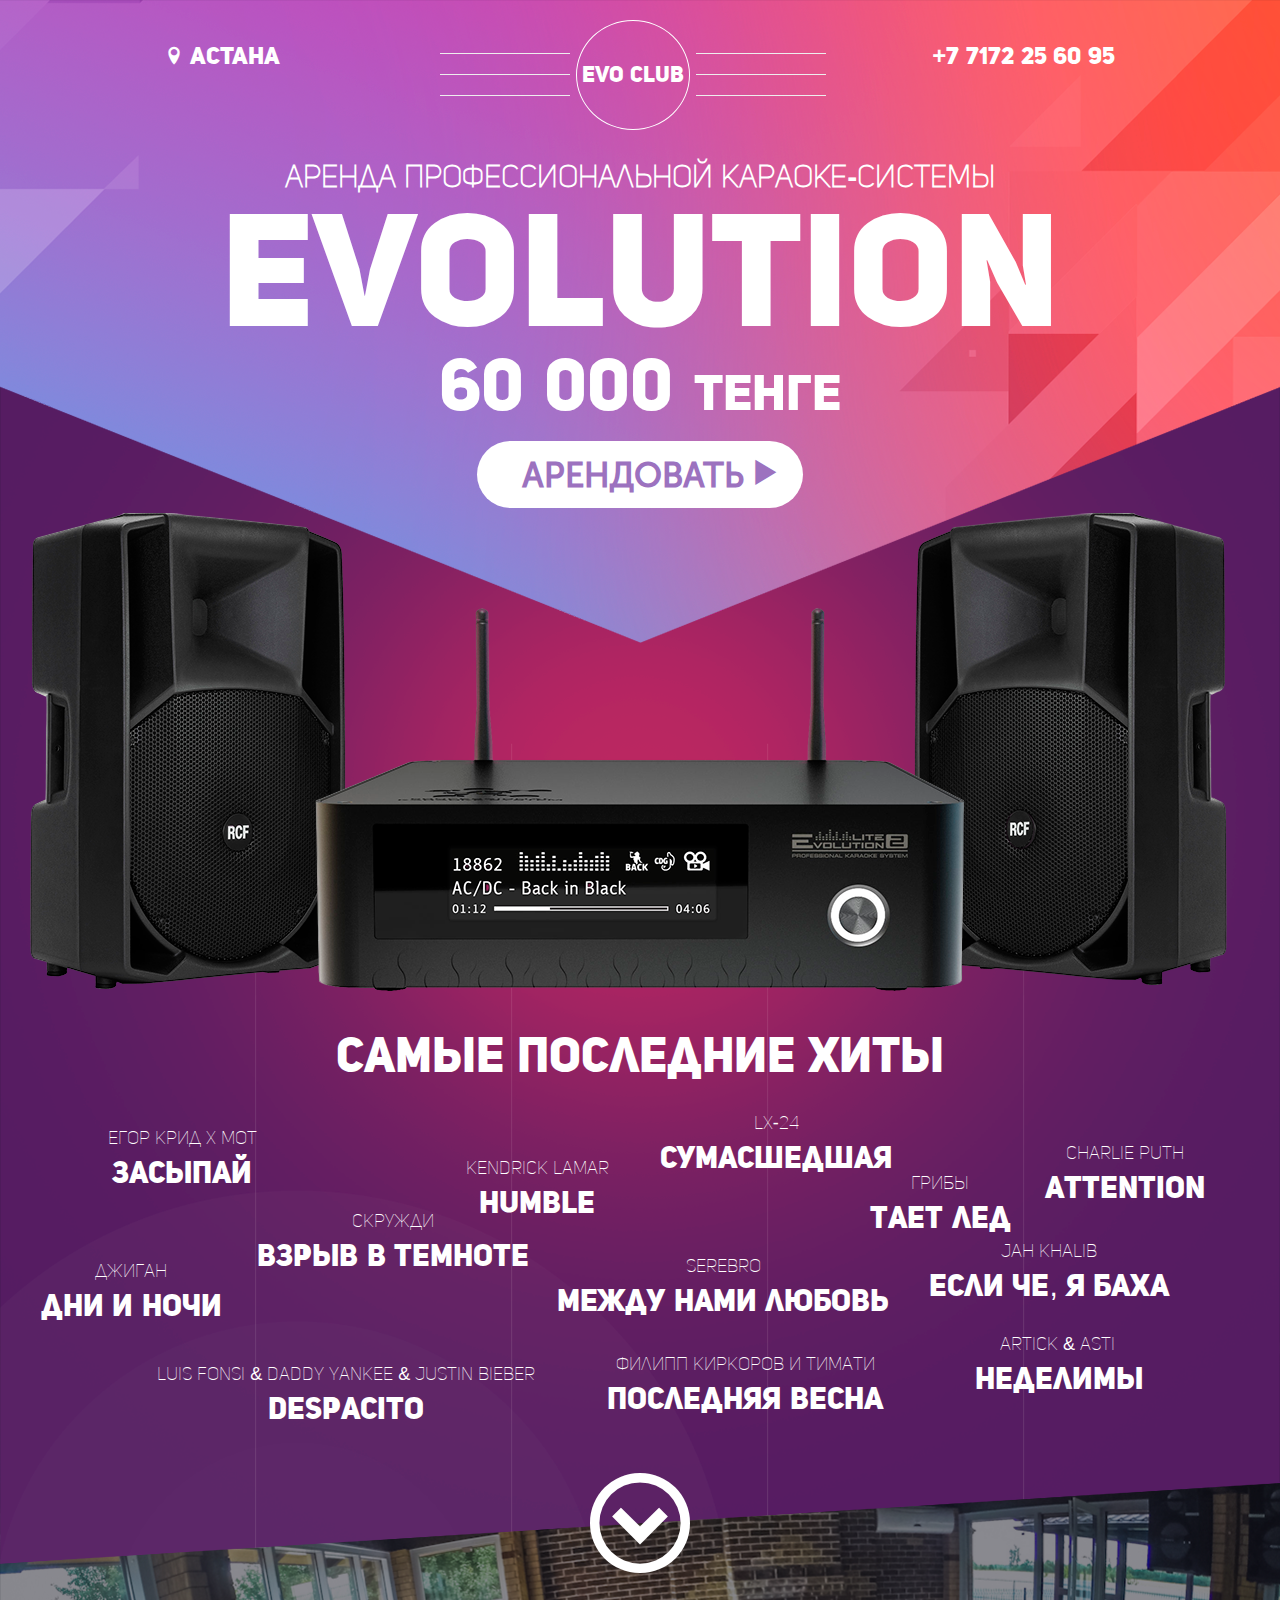
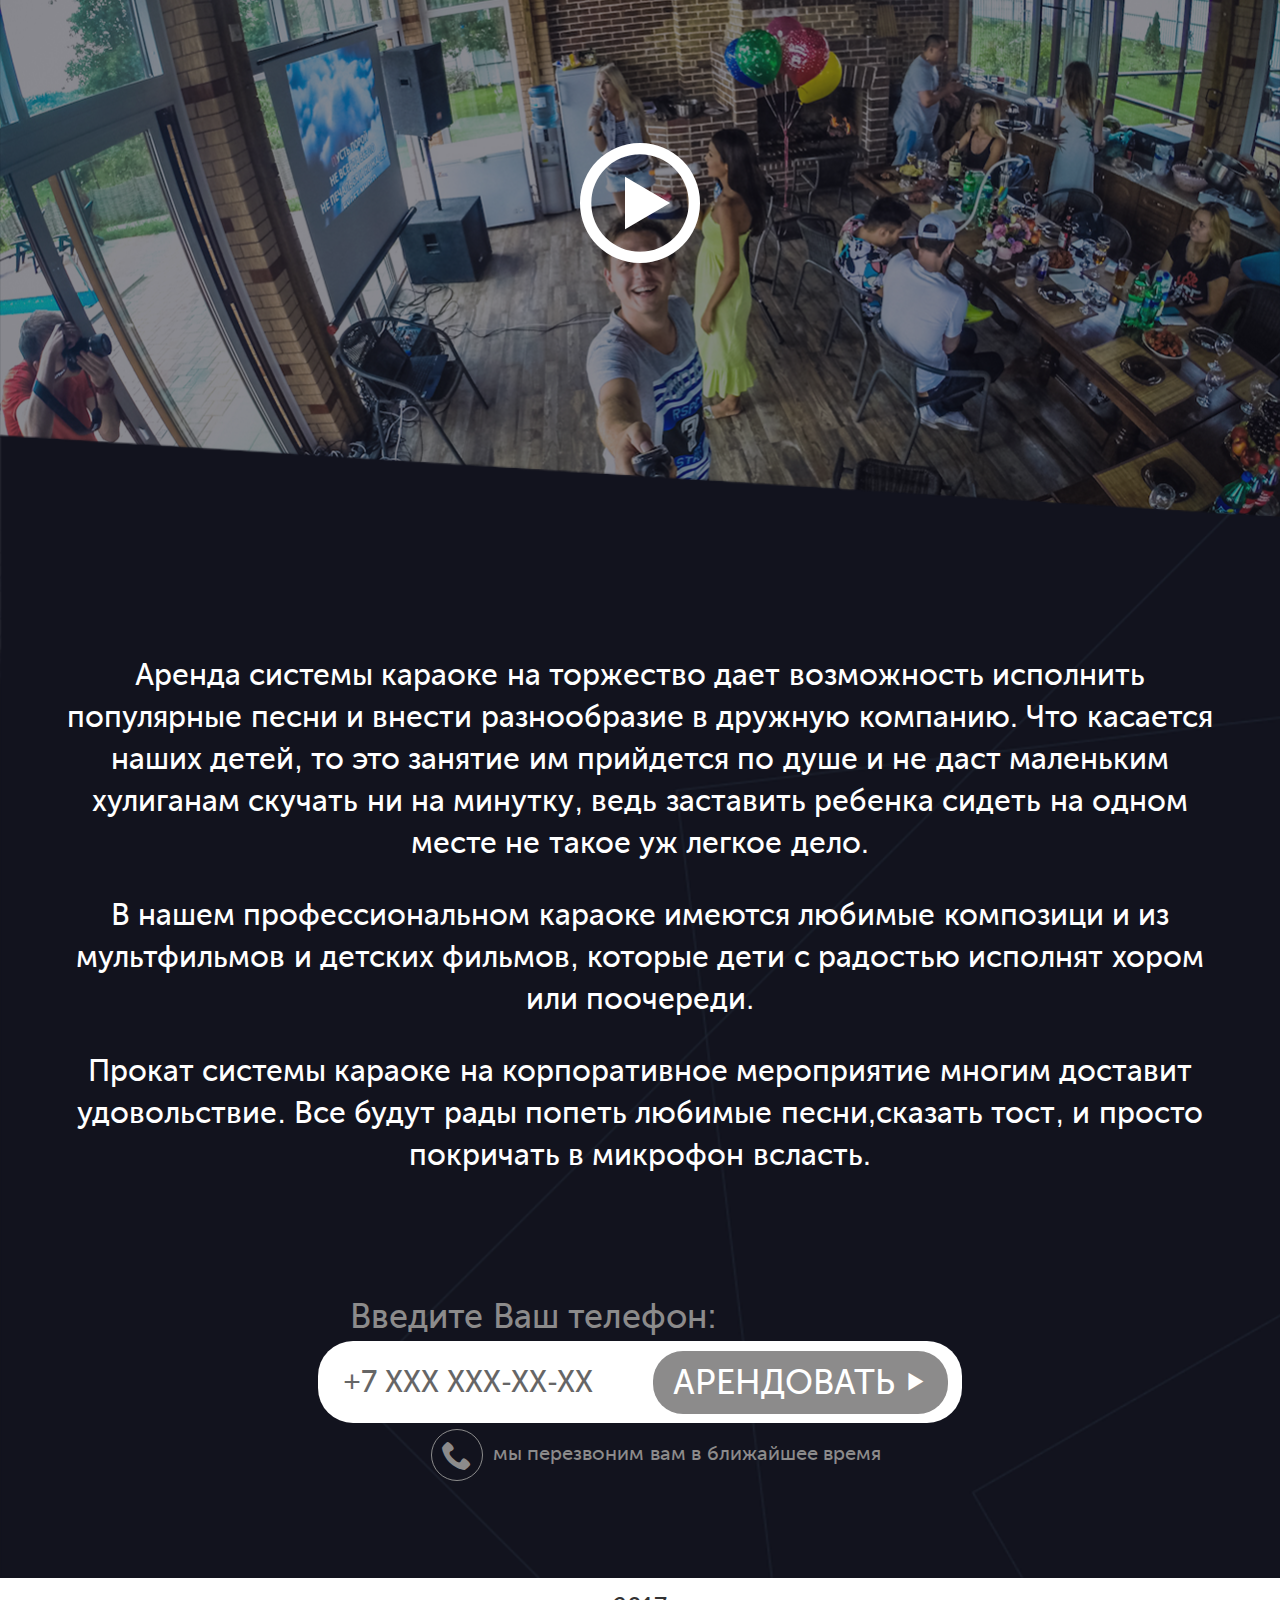
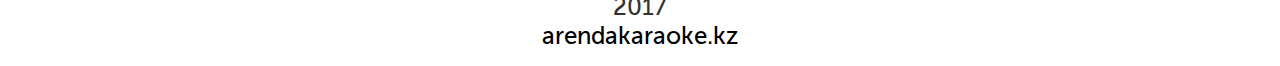
<file: evo/index.html>
<!DOCTYPE html>
<html lang="ru">

<head>

	<meta charset="utf-8">

	<title>Evo club</title>
	<meta name="description" content="">

	<meta http-equiv="X-UA-Compatible" content="IE=edge">
	<meta name="viewport" content="width=device-width, initial-scale=1, maximum-scale=1">

	<meta property="og:image" content="path/to/image.jpg">
		<!-- Chrome, Firefox OS and Opera -->
	<meta name="theme-color" content="#000">
	<!-- Windows Phone -->
	<meta name="msapplication-navbutton-color" content="#000">
	<!-- iOS Safari -->
	<meta name="apple-mobile-web-app-status-bar-style" content="#000">

	<style>body { opacity: 0; overflow-x: hidden; } html { background-color: #12131e; }</style>

</head>

<body>
	<header>
		<img src="img/top-bg.png" alt="">
		<div class="container">
			<div class="row">
				<div id="head" class="col-md-12">
					<div id="top-line">
						<p>
							<span class="icon-location"></span>
							АСТАНА
						</p>
						<div id="logo">
							<span class="triple-line">
								<hr>
								<hr>
								<hr>
							</span>
							<span id="logo-content">
								EVO CLUB
							</span>
							<span class="triple-line">
								<hr>
								<hr>
								<hr>
							</span>
						</div>
						<p id="telephone">
							+7 7172 25 60 95
						</p>
						<div id="head-content" class="col-md-12">
							<p>
								аренда профессиональной караоке-системы
							</p>
							<h1>evolution</h1>
							<h2>60 000 <span>тенге</span></h2>
							<div class="button">
								<a href="#">Арендовать<span class="icon-play3"></span></a>
							</div>
						</div>
					</div>
				</div>
			</div>
		</div>
	</header>
	<section id="hits">
		<div class="container">
			<div class="row">
				<div id="hits-container">
					<div id="audio-system">
						<img id="first-img" src="img/img1.png" alt="">
						<img id="center-img" src="img/img2.png" alt="">
						<img id="last-img" src="img/img3.png" alt="">
					</div>
					<div id="music-preview">
						<h1>самые последние хиты</h1>
						<div class="hit-item col-md-2 col-sm-2 col-xs-5" id="item1">
							<span>егор крид x mot</span>
							<p>засыпай</p>
						</div>
						<div class="hit-item col-md-2 col-sm-2 col-xs-5" id="item2">
							<span>kendrick lamar</span>
							<p>humble</p>
						</div>
						<div class="hit-item col-md-3 col-sm-3 col-xs-6" id="item3">
							<span>lx-24</span>
							<p>сумасшедшая</p>
						</div>
						<div class="hit-item col-md-2 col-sm-2 hidden-xs" id="item4">
							<span>грибы</span>
							<p>тает лед</p>
						</div>
						<div class="hit-item col-md-2 col-sm-2 col-xs-5" id="item5">
							<span>charlie puth</span>
							<p>attention</p>
						</div>
						<div class="hit-item col-md-3 col-sm-3 hidden-xs" id="item6">
							<span>джиган</span>
							<p>дни и ночи</p>
						</div>
						<div class="hit-item col-md-4 col-sm-4 col-xs-7" id="item7">
							<span>скружди</span>
							<p>взрыв в темноте</p>
						</div>
						
						<div class="hit-item col-md-4 col-sm-4 col-xs-9" id="item8">
							<span>serebro</span>
							<p>между нами любовь</p>
						</div>
						<div class="hit-item col-md-3 col-sm-3 col-xs-6" id="item9">
							<span>jah khalib</span>
							<p>если че, я баха</p>
						</div>
						<div class="hit-item col-md-5 col-sm-8 col-sm-offset-1 col-xs-12" id="item10">
							<span>luis fonsi & daddy yankee & justin bieber</span>
							<p>despacito</p>
						</div>
						<div class="hit-item col-md-4 col-sm-4 hidden-xs" id="item11">
							<span>филипп киркоров и тимати</span>
							<p>последняя весна</p>
						</div>
						<div class="hit-item col-md-2 col-sm-2 hidden-xs" id="item12">
							<span>artick & asti</span>
							<p>неделимы</p>
						</div>

					</div>
				</div>
			</div>
		</div>
	</section>

	<section id="video">
		<div id="video-container">
			<div id="btn-container" class="hidden-xs">
				<a id="btn" href="#"><span class="icon-circle-down"></span></a>
			</div>
			<img src="img/poster-video.png">
			<a id="btn-play" href="https://www.youtube.com/watch?v=Phq_tJtRzLI"><span class="icon-play2"></span></a>
		</div>
	</section>

	<section id="advantage">
		<div id="bg-container">
			<div class="container">
				<div class="row">
					<p>
						Аренда системы караоке на торжество дает возможность исполнить
						популярные песни и внести разнообразие в дружную компанию. Что 
						касается наших детей, то это занятие им прийдется по душе и не даст
						маленьким хулиганам скучать ни на минутку, ведь заставить ребенка 
						сидеть на одном месте не такое уж легкое дело.
					</p>
					<p>
						В нашем профессиональном караоке имеются любимые композици
						и из мультфильмов и детских фильмов, которые дети с радостью исполнят 
						хором или поочереди.
					</p>
					<p>
						Прокат системы караоке на корпоративное мероприятие многим доставит 
						удовольствие. Все будут рады попеть любимые песни,сказать тост, и просто 
						покричать в микрофон всласть.
					</p>
					<div id="form-container">
						<span>Введите Ваш телефон:</span>
						<input type="text" placeholder="+7 XXX XXX-XX-XX">
						<a href="#">арендовать <span class="icon-play3"></span></a>
						<p class="hidden-xs"><span class="icon-phone"></span>мы перезвоним вам в ближайшее время</p>
					</div>
				</div>
			</div>
		</div>
	</section>
	
	<footer>
		<span>2017</span>
		<a href="#">arendakaraoke.kz</a>
	</footer>
	</div>
	
	<link rel="stylesheet" href="css/main.min.css">
	<script src="js/scripts.min.js"></script>

</body>
</html>
</file>
<file: evo/css/main.min.css>
@charset "UTF-8";@font-face{font-family:roboto-example;font-weight:400;font-style:normal;src:url(../fonts/RobotoRegular/RobotoRegular.eot);src:url(../fonts/RobotoRegular/RobotoRegular.eot?#iefix) format("embedded-opentype"),url(../fonts/RobotoRegular/RobotoRegular.woff) format("woff"),url(../fonts/RobotoRegular/RobotoRegular.ttf) format("truetype")}@font-face{font-family:uni-sans-heavy;font-weight:400;font-style:normal;src:url(../fonts/UniSansHeavy/UniSansHeavy.eot);src:url(../fonts/UniSansHeavy/UniSansHeavy.eot?#iefix) format("embedded-opentype"),url(../fonts/UniSansHeavy/UniSansHeavy.woff) format("woff"),url(../fonts/UniSansHeavy/UniSansHeavy.ttf) format("truetype")}@font-face{font-family:uni-sans-thin;font-weight:400;font-style:normal;src:url(../fonts/UniSansThin/UniSansThin.eot);src:url(../fonts/UniSansThin/UniSansThin.eot?#iefix) format("embedded-opentype"),url(../fonts/UniSansThin/UniSansThin.woff) format("woff"),url(../fonts/UniSansThin/UniSansThin.ttf) format("truetype")}@font-face{font-family:museo;font-weight:400;font-style:normal;src:url(../fonts/MuseoSansCurl/MuseoSansCurl.eot);src:url(../fonts/MuseoSansCurl/MuseoSansCurl.eot?#iefix) format("embedded-opentype"),url(../fonts/MuseoSansCurl/MuseoSansCurl.woff) format("woff"),url(../fonts/MuseoSansCurl/MuseoSansCurl.ttf) format("truetype")}html{font-family:sans-serif;-ms-text-size-adjust:100%;-webkit-text-size-adjust:100%}body{margin:0}article,aside,details,figcaption,figure,footer,header,hgroup,main,menu,nav,section,summary{display:block}audio,canvas,progress,video{display:inline-block;vertical-align:baseline}audio:not([controls]){display:none;height:0}[hidden],template{display:none}a{background-color:transparent}a:active,a:hover{outline:0}abbr[title]{border-bottom:1px dotted}b,strong{font-weight:700}dfn{font-style:italic}h1{font-size:2em;margin:.67em 0}mark{background:#ff0;color:#000}small{font-size:80%}sub,sup{font-size:75%;line-height:0;position:relative;vertical-align:baseline}sup{top:-.5em}sub{bottom:-.25em}img{border:0}svg:not(:root){overflow:hidden}figure{margin:1em 40px}hr{-webkit-box-sizing:content-box;box-sizing:content-box;height:0}pre{overflow:auto}code,kbd,pre,samp{font-family:monospace,monospace;font-size:1em}button,input,optgroup,select,textarea{color:inherit;font:inherit;margin:0}button{overflow:visible}button,select{text-transform:none}button,html input[type=button],input[type=reset],input[type=submit]{-webkit-appearance:button;cursor:pointer}button[disabled],html input[disabled]{cursor:default}button::-moz-focus-inner,input::-moz-focus-inner{border:0;padding:0}input{line-height:normal}input[type=checkbox],input[type=radio]{-webkit-box-sizing:border-box;box-sizing:border-box;padding:0}input[type=number]::-webkit-inner-spin-button,input[type=number]::-webkit-outer-spin-button{height:auto}input[type=search]{-webkit-appearance:textfield;-webkit-box-sizing:content-box;box-sizing:content-box}input[type=search]::-webkit-search-cancel-button,input[type=search]::-webkit-search-decoration{-webkit-appearance:none}fieldset{border:1px solid silver;margin:0 2px;padding:.35em .625em .75em}legend{border:0;padding:0}textarea{overflow:auto}optgroup{font-weight:700}table{border-collapse:collapse;border-spacing:0}td,th{padding:0}*{-webkit-box-sizing:border-box;box-sizing:border-box}:after,:before{-webkit-box-sizing:border-box;box-sizing:border-box}html{font-size:10px;-webkit-tap-highlight-color:transparent}body{font-family:"Helvetica Neue",Helvetica,Arial,sans-serif;font-size:14px;line-height:1.42857143;color:#333;background-color:#fff}button,input,select,textarea{font-family:inherit;font-size:inherit;line-height:inherit}a{color:#337ab7;text-decoration:none}a:focus,a:hover{color:#23527c;text-decoration:underline}a:focus{outline:5px auto -webkit-focus-ring-color;outline-offset:-2px}figure{margin:0}img{vertical-align:middle}.img-responsive{display:block;max-width:100%;height:auto}.img-rounded{-webkit-border-radius:6px;border-radius:6px}.img-thumbnail{padding:4px;line-height:1.42857143;background-color:#fff;border:1px solid #ddd;-webkit-border-radius:4px;border-radius:4px;-webkit-transition:all .2s ease-in-out;-o-transition:all .2s ease-in-out;transition:all .2s ease-in-out;display:inline-block;max-width:100%;height:auto}.img-circle{-webkit-border-radius:50%;border-radius:50%}hr{margin-top:20px;margin-bottom:20px;border:0;border-top:1px solid #eee}.sr-only{position:absolute;width:1px;height:1px;margin:-1px;padding:0;overflow:hidden;clip:rect(0,0,0,0);border:0}.sr-only-focusable:active,.sr-only-focusable:focus{position:static;width:auto;height:auto;margin:0;overflow:visible;clip:auto}[role=button]{cursor:pointer}.container{margin-right:auto;margin-left:auto;padding-left:15px;padding-right:15px}@media (min-width:768px){.container{width:750px}}@media (min-width:992px){.container{width:970px}}@media (min-width:1200px){.container{width:1170px}}.container-fluid{margin-right:auto;margin-left:auto;padding-left:15px;padding-right:15px}.row{margin-left:-15px;margin-right:-15px}.col-lg-1,.col-lg-10,.col-lg-11,.col-lg-12,.col-lg-2,.col-lg-3,.col-lg-4,.col-lg-5,.col-lg-6,.col-lg-7,.col-lg-8,.col-lg-9,.col-md-1,.col-md-10,.col-md-11,.col-md-12,.col-md-2,.col-md-3,.col-md-4,.col-md-5,.col-md-6,.col-md-7,.col-md-8,.col-md-9,.col-sm-1,.col-sm-10,.col-sm-11,.col-sm-12,.col-sm-2,.col-sm-3,.col-sm-4,.col-sm-5,.col-sm-6,.col-sm-7,.col-sm-8,.col-sm-9,.col-xs-1,.col-xs-10,.col-xs-11,.col-xs-12,.col-xs-2,.col-xs-3,.col-xs-4,.col-xs-5,.col-xs-6,.col-xs-7,.col-xs-8,.col-xs-9{position:relative;min-height:1px;padding-left:15px;padding-right:15px}.col-xs-1,.col-xs-10,.col-xs-11,.col-xs-12,.col-xs-2,.col-xs-3,.col-xs-4,.col-xs-5,.col-xs-6,.col-xs-7,.col-xs-8,.col-xs-9{float:left}.col-xs-12{width:100%}.col-xs-11{width:91.66666667%}.col-xs-10{width:83.33333333%}.col-xs-9{width:75%}.col-xs-8{width:66.66666667%}.col-xs-7{width:58.33333333%}.col-xs-6{width:50%}.col-xs-5{width:41.66666667%}.col-xs-4{width:33.33333333%}.col-xs-3{width:25%}.col-xs-2{width:16.66666667%}.col-xs-1{width:8.33333333%}.col-xs-pull-12{right:100%}.col-xs-pull-11{right:91.66666667%}.col-xs-pull-10{right:83.33333333%}.col-xs-pull-9{right:75%}.col-xs-pull-8{right:66.66666667%}.col-xs-pull-7{right:58.33333333%}.col-xs-pull-6{right:50%}.col-xs-pull-5{right:41.66666667%}.col-xs-pull-4{right:33.33333333%}.col-xs-pull-3{right:25%}.col-xs-pull-2{right:16.66666667%}.col-xs-pull-1{right:8.33333333%}.col-xs-pull-0{right:auto}.col-xs-push-12{left:100%}.col-xs-push-11{left:91.66666667%}.col-xs-push-10{left:83.33333333%}.col-xs-push-9{left:75%}.col-xs-push-8{left:66.66666667%}.col-xs-push-7{left:58.33333333%}.col-xs-push-6{left:50%}.col-xs-push-5{left:41.66666667%}.col-xs-push-4{left:33.33333333%}.col-xs-push-3{left:25%}.col-xs-push-2{left:16.66666667%}.col-xs-push-1{left:8.33333333%}.col-xs-push-0{left:auto}.col-xs-offset-12{margin-left:100%}.col-xs-offset-11{margin-left:91.66666667%}.col-xs-offset-10{margin-left:83.33333333%}.col-xs-offset-9{margin-left:75%}.col-xs-offset-8{margin-left:66.66666667%}.col-xs-offset-7{margin-left:58.33333333%}.col-xs-offset-6{margin-left:50%}.col-xs-offset-5{margin-left:41.66666667%}.col-xs-offset-4{margin-left:33.33333333%}.col-xs-offset-3{margin-left:25%}.col-xs-offset-2{margin-left:16.66666667%}.col-xs-offset-1{margin-left:8.33333333%}.col-xs-offset-0{margin-left:0}@media (min-width:768px){.col-sm-1,.col-sm-10,.col-sm-11,.col-sm-12,.col-sm-2,.col-sm-3,.col-sm-4,.col-sm-5,.col-sm-6,.col-sm-7,.col-sm-8,.col-sm-9{float:left}.col-sm-12{width:100%}.col-sm-11{width:91.66666667%}.col-sm-10{width:83.33333333%}.col-sm-9{width:75%}.col-sm-8{width:66.66666667%}.col-sm-7{width:58.33333333%}.col-sm-6{width:50%}.col-sm-5{width:41.66666667%}.col-sm-4{width:33.33333333%}.col-sm-3{width:25%}.col-sm-2{width:16.66666667%}.col-sm-1{width:8.33333333%}.col-sm-pull-12{right:100%}.col-sm-pull-11{right:91.66666667%}.col-sm-pull-10{right:83.33333333%}.col-sm-pull-9{right:75%}.col-sm-pull-8{right:66.66666667%}.col-sm-pull-7{right:58.33333333%}.col-sm-pull-6{right:50%}.col-sm-pull-5{right:41.66666667%}.col-sm-pull-4{right:33.33333333%}.col-sm-pull-3{right:25%}.col-sm-pull-2{right:16.66666667%}.col-sm-pull-1{right:8.33333333%}.col-sm-pull-0{right:auto}.col-sm-push-12{left:100%}.col-sm-push-11{left:91.66666667%}.col-sm-push-10{left:83.33333333%}.col-sm-push-9{left:75%}.col-sm-push-8{left:66.66666667%}.col-sm-push-7{left:58.33333333%}.col-sm-push-6{left:50%}.col-sm-push-5{left:41.66666667%}.col-sm-push-4{left:33.33333333%}.col-sm-push-3{left:25%}.col-sm-push-2{left:16.66666667%}.col-sm-push-1{left:8.33333333%}.col-sm-push-0{left:auto}.col-sm-offset-12{margin-left:100%}.col-sm-offset-11{margin-left:91.66666667%}.col-sm-offset-10{margin-left:83.33333333%}.col-sm-offset-9{margin-left:75%}.col-sm-offset-8{margin-left:66.66666667%}.col-sm-offset-7{margin-left:58.33333333%}.col-sm-offset-6{margin-left:50%}.col-sm-offset-5{margin-left:41.66666667%}.col-sm-offset-4{margin-left:33.33333333%}.col-sm-offset-3{margin-left:25%}.col-sm-offset-2{margin-left:16.66666667%}.col-sm-offset-1{margin-left:8.33333333%}.col-sm-offset-0{margin-left:0}}@media (min-width:992px){.col-md-1,.col-md-10,.col-md-11,.col-md-12,.col-md-2,.col-md-3,.col-md-4,.col-md-5,.col-md-6,.col-md-7,.col-md-8,.col-md-9{float:left}.col-md-12{width:100%}.col-md-11{width:91.66666667%}.col-md-10{width:83.33333333%}.col-md-9{width:75%}.col-md-8{width:66.66666667%}.col-md-7{width:58.33333333%}.col-md-6{width:50%}.col-md-5{width:41.66666667%}.col-md-4{width:33.33333333%}.col-md-3{width:25%}.col-md-2{width:16.66666667%}.col-md-1{width:8.33333333%}.col-md-pull-12{right:100%}.col-md-pull-11{right:91.66666667%}.col-md-pull-10{right:83.33333333%}.col-md-pull-9{right:75%}.col-md-pull-8{right:66.66666667%}.col-md-pull-7{right:58.33333333%}.col-md-pull-6{right:50%}.col-md-pull-5{right:41.66666667%}.col-md-pull-4{right:33.33333333%}.col-md-pull-3{right:25%}.col-md-pull-2{right:16.66666667%}.col-md-pull-1{right:8.33333333%}.col-md-pull-0{right:auto}.col-md-push-12{left:100%}.col-md-push-11{left:91.66666667%}.col-md-push-10{left:83.33333333%}.col-md-push-9{left:75%}.col-md-push-8{left:66.66666667%}.col-md-push-7{left:58.33333333%}.col-md-push-6{left:50%}.col-md-push-5{left:41.66666667%}.col-md-push-4{left:33.33333333%}.col-md-push-3{left:25%}.col-md-push-2{left:16.66666667%}.col-md-push-1{left:8.33333333%}.col-md-push-0{left:auto}.col-md-offset-12{margin-left:100%}.col-md-offset-11{margin-left:91.66666667%}.col-md-offset-10{margin-left:83.33333333%}.col-md-offset-9{margin-left:75%}.col-md-offset-8{margin-left:66.66666667%}.col-md-offset-7{margin-left:58.33333333%}.col-md-offset-6{margin-left:50%}.col-md-offset-5{margin-left:41.66666667%}.col-md-offset-4{margin-left:33.33333333%}.col-md-offset-3{margin-left:25%}.col-md-offset-2{margin-left:16.66666667%}.col-md-offset-1{margin-left:8.33333333%}.col-md-offset-0{margin-left:0}}@media (min-width:1200px){.col-lg-1,.col-lg-10,.col-lg-11,.col-lg-12,.col-lg-2,.col-lg-3,.col-lg-4,.col-lg-5,.col-lg-6,.col-lg-7,.col-lg-8,.col-lg-9{float:left}.col-lg-12{width:100%}.col-lg-11{width:91.66666667%}.col-lg-10{width:83.33333333%}.col-lg-9{width:75%}.col-lg-8{width:66.66666667%}.col-lg-7{width:58.33333333%}.col-lg-6{width:50%}.col-lg-5{width:41.66666667%}.col-lg-4{width:33.33333333%}.col-lg-3{width:25%}.col-lg-2{width:16.66666667%}.col-lg-1{width:8.33333333%}.col-lg-pull-12{right:100%}.col-lg-pull-11{right:91.66666667%}.col-lg-pull-10{right:83.33333333%}.col-lg-pull-9{right:75%}.col-lg-pull-8{right:66.66666667%}.col-lg-pull-7{right:58.33333333%}.col-lg-pull-6{right:50%}.col-lg-pull-5{right:41.66666667%}.col-lg-pull-4{right:33.33333333%}.col-lg-pull-3{right:25%}.col-lg-pull-2{right:16.66666667%}.col-lg-pull-1{right:8.33333333%}.col-lg-pull-0{right:auto}.col-lg-push-12{left:100%}.col-lg-push-11{left:91.66666667%}.col-lg-push-10{left:83.33333333%}.col-lg-push-9{left:75%}.col-lg-push-8{left:66.66666667%}.col-lg-push-7{left:58.33333333%}.col-lg-push-6{left:50%}.col-lg-push-5{left:41.66666667%}.col-lg-push-4{left:33.33333333%}.col-lg-push-3{left:25%}.col-lg-push-2{left:16.66666667%}.col-lg-push-1{left:8.33333333%}.col-lg-push-0{left:auto}.col-lg-offset-12{margin-left:100%}.col-lg-offset-11{margin-left:91.66666667%}.col-lg-offset-10{margin-left:83.33333333%}.col-lg-offset-9{margin-left:75%}.col-lg-offset-8{margin-left:66.66666667%}.col-lg-offset-7{margin-left:58.33333333%}.col-lg-offset-6{margin-left:50%}.col-lg-offset-5{margin-left:41.66666667%}.col-lg-offset-4{margin-left:33.33333333%}.col-lg-offset-3{margin-left:25%}.col-lg-offset-2{margin-left:16.66666667%}.col-lg-offset-1{margin-left:8.33333333%}.col-lg-offset-0{margin-left:0}}.clearfix:after,.clearfix:before,.container-fluid:after,.container-fluid:before,.container:after,.container:before,.row:after,.row:before{content:" ";display:table}.clearfix:after,.container-fluid:after,.container:after,.row:after{clear:both}.center-block{display:block;margin-left:auto;margin-right:auto}.pull-right{float:right!important}.pull-left{float:left!important}.hide{display:none!important}.show{display:block!important}.invisible{visibility:hidden}.text-hide{font:0/0 a;color:transparent;text-shadow:none;background-color:transparent;border:0}.hidden{display:none!important}.affix{position:fixed}@-ms-viewport{width:device-width}.visible-lg,.visible-md,.visible-sm,.visible-xs{display:none!important}.visible-lg-block,.visible-lg-inline,.visible-lg-inline-block,.visible-md-block,.visible-md-inline,.visible-md-inline-block,.visible-sm-block,.visible-sm-inline,.visible-sm-inline-block,.visible-xs-block,.visible-xs-inline,.visible-xs-inline-block{display:none!important}@media (max-width:767px){.visible-xs{display:block!important}table.visible-xs{display:table!important}tr.visible-xs{display:table-row!important}td.visible-xs,th.visible-xs{display:table-cell!important}}@media (max-width:767px){.visible-xs-block{display:block!important}}@media (max-width:767px){.visible-xs-inline{display:inline!important}}@media (max-width:767px){.visible-xs-inline-block{display:inline-block!important}}@media (min-width:768px) and (max-width:991px){.visible-sm{display:block!important}table.visible-sm{display:table!important}tr.visible-sm{display:table-row!important}td.visible-sm,th.visible-sm{display:table-cell!important}}@media (min-width:768px) and (max-width:991px){.visible-sm-block{display:block!important}}@media (min-width:768px) and (max-width:991px){.visible-sm-inline{display:inline!important}}@media (min-width:768px) and (max-width:991px){.visible-sm-inline-block{display:inline-block!important}}@media (min-width:992px) and (max-width:1199px){.visible-md{display:block!important}table.visible-md{display:table!important}tr.visible-md{display:table-row!important}td.visible-md,th.visible-md{display:table-cell!important}}@media (min-width:992px) and (max-width:1199px){.visible-md-block{display:block!important}}@media (min-width:992px) and (max-width:1199px){.visible-md-inline{display:inline!important}}@media (min-width:992px) and (max-width:1199px){.visible-md-inline-block{display:inline-block!important}}@media (min-width:1200px){.visible-lg{display:block!important}table.visible-lg{display:table!important}tr.visible-lg{display:table-row!important}td.visible-lg,th.visible-lg{display:table-cell!important}}@media (min-width:1200px){.visible-lg-block{display:block!important}}@media (min-width:1200px){.visible-lg-inline{display:inline!important}}@media (min-width:1200px){.visible-lg-inline-block{display:inline-block!important}}@media (max-width:767px){.hidden-xs{display:none!important}}@media (min-width:768px) and (max-width:991px){.hidden-sm{display:none!important}}@media (min-width:992px) and (max-width:1199px){.hidden-md{display:none!important}}@media (min-width:1200px){.hidden-lg{display:none!important}}.visible-print{display:none!important}@media print{.visible-print{display:block!important}table.visible-print{display:table!important}tr.visible-print{display:table-row!important}td.visible-print,th.visible-print{display:table-cell!important}}.visible-print-block{display:none!important}@media print{.visible-print-block{display:block!important}}.visible-print-inline{display:none!important}@media print{.visible-print-inline{display:inline!important}}.visible-print-inline-block{display:none!important}@media print{.visible-print-inline-block{display:inline-block!important}}@media print{.hidden-print{display:none!important}}@font-face{font-family:icomoon;src:url(../fonts/iconmoon/icomoon.eot?v08pzj);src:url(../fonts/iconmoon/icomoon.eot?v08pzj#iefix) format("embedded-opentype"),url(../fonts/iconmoon/icomoon.ttf?v08pzj) format("truetype"),url(../fonts/iconmoon/icomoon.woff?v08pzj) format("woff"),url(../fonts/iconmoon/icomoon.svg?v08pzj#icomoon) format("svg");font-weight:400;font-style:normal}[class*=" icon-"],[class^=icon-]{font-family:icomoon!important;speak:none;font-style:normal;font-weight:400;font-variant:normal;text-transform:none;line-height:1;letter-spacing:0;-webkit-font-feature-settings:"liga";-ms-font-feature-settings:"liga" 1;font-feature-settings:"liga";-webkit-font-variant-ligatures:discretionary-ligatures;font-variant-ligatures:discretionary-ligatures;-webkit-font-smoothing:antialiased;-moz-osx-font-smoothing:grayscale}.icon-phone:before{content:"\e942"}.icon-location:before{content:"\e947"}.icon-play2:before{content:"\ea15"}.icon-play3:before{content:"\ea1c"}.icon-circle-down:before{content:"\ea43"}.mfp-bg{top:0;left:0;width:100%;height:100%;z-index:1042;overflow:hidden;position:fixed;background:#0b0b0b;opacity:.8}.mfp-wrap{top:0;left:0;width:100%;height:100%;z-index:1043;position:fixed;outline:0!important;-webkit-backface-visibility:hidden}.mfp-container{text-align:center;position:absolute;width:100%;height:100%;left:0;top:0;padding:0 8px;-webkit-box-sizing:border-box;box-sizing:border-box}.mfp-container:before{content:'';display:inline-block;height:100%;vertical-align:middle}.mfp-align-top .mfp-container:before{display:none}.mfp-content{position:relative;display:inline-block;vertical-align:middle;margin:0 auto;text-align:left;z-index:1045}.mfp-ajax-holder .mfp-content,.mfp-inline-holder .mfp-content{width:100%;cursor:auto}.mfp-ajax-cur{cursor:progress}.mfp-zoom-out-cur,.mfp-zoom-out-cur .mfp-image-holder .mfp-close{cursor:-webkit-zoom-out;cursor:zoom-out}.mfp-zoom{cursor:pointer;cursor:-webkit-zoom-in;cursor:zoom-in}.mfp-auto-cursor .mfp-content{cursor:auto}.mfp-arrow,.mfp-close,.mfp-counter,.mfp-preloader{-webkit-user-select:none;-moz-user-select:none;-ms-user-select:none;user-select:none}.mfp-loading.mfp-figure{display:none}.mfp-hide{display:none!important}.mfp-preloader{color:#ccc;position:absolute;top:50%;width:auto;text-align:center;margin-top:-.8em;left:8px;right:8px;z-index:1044}.mfp-preloader a{color:#ccc}.mfp-preloader a:hover{color:#fff}.mfp-s-ready .mfp-preloader{display:none}.mfp-s-error .mfp-content{display:none}button.mfp-arrow,button.mfp-close{overflow:visible;cursor:pointer;background:0 0;border:0;-webkit-appearance:none;display:block;outline:0;padding:0;z-index:1046;-webkit-box-shadow:none;box-shadow:none;-ms-touch-action:manipulation;touch-action:manipulation}button::-moz-focus-inner{padding:0;border:0}.mfp-close{width:44px;height:44px;line-height:44px;position:absolute;right:0;top:0;text-decoration:none;text-align:center;opacity:.65;padding:0 0 18px 10px;color:#fff;font-style:normal;font-size:28px;font-family:Arial,Baskerville,monospace}.mfp-close:focus,.mfp-close:hover{opacity:1}.mfp-close:active{top:1px}.mfp-close-btn-in .mfp-close{color:#333}.mfp-iframe-holder .mfp-close,.mfp-image-holder .mfp-close{color:#fff;right:-6px;text-align:right;padding-right:6px;width:100%}.mfp-counter{position:absolute;top:0;right:0;color:#ccc;font-size:12px;line-height:18px;white-space:nowrap}.mfp-arrow{position:absolute;opacity:.65;margin:0;top:50%;margin-top:-55px;padding:0;width:90px;height:110px;-webkit-tap-highlight-color:transparent}.mfp-arrow:active{margin-top:-54px}.mfp-arrow:focus,.mfp-arrow:hover{opacity:1}.mfp-arrow:after,.mfp-arrow:before{content:'';display:block;width:0;height:0;position:absolute;left:0;top:0;margin-top:35px;margin-left:35px;border:medium inset transparent}.mfp-arrow:after{border-top-width:13px;border-bottom-width:13px;top:8px}.mfp-arrow:before{border-top-width:21px;border-bottom-width:21px;opacity:.7}.mfp-arrow-left{left:0}.mfp-arrow-left:after{border-right:17px solid #fff;margin-left:31px}.mfp-arrow-left:before{margin-left:25px;border-right:27px solid #3f3f3f}.mfp-arrow-right{right:0}.mfp-arrow-right:after{border-left:17px solid #fff;margin-left:39px}.mfp-arrow-right:before{border-left:27px solid #3f3f3f}.mfp-iframe-holder{padding-top:40px;padding-bottom:40px}.mfp-iframe-holder .mfp-content{line-height:0;width:100%;max-width:900px}.mfp-iframe-holder .mfp-close{top:-40px}.mfp-iframe-scaler{width:100%;height:0;overflow:hidden;padding-top:56.25%}.mfp-iframe-scaler iframe{position:absolute;display:block;top:0;left:0;width:100%;height:100%;-webkit-box-shadow:0 0 8px rgba(0,0,0,.6);box-shadow:0 0 8px rgba(0,0,0,.6);background:#000}img.mfp-img{width:auto;max-width:100%;height:auto;display:block;line-height:0;-webkit-box-sizing:border-box;box-sizing:border-box;padding:40px 0 40px;margin:0 auto}.mfp-figure{line-height:0}.mfp-figure:after{content:'';position:absolute;left:0;top:40px;bottom:40px;display:block;right:0;width:auto;height:auto;z-index:-1;-webkit-box-shadow:0 0 8px rgba(0,0,0,.6);box-shadow:0 0 8px rgba(0,0,0,.6);background:#444}.mfp-figure small{color:#bdbdbd;display:block;font-size:12px;line-height:14px}.mfp-figure figure{margin:0}.mfp-bottom-bar{margin-top:-36px;position:absolute;top:100%;left:0;width:100%;cursor:auto}.mfp-title{text-align:left;line-height:18px;color:#f3f3f3;word-wrap:break-word;padding-right:36px}.mfp-image-holder .mfp-content{max-width:100%}.mfp-gallery .mfp-image-holder .mfp-figure{cursor:pointer}@media screen and (max-width:800px) and (orientation:landscape),screen and (max-height:300px){.mfp-img-mobile .mfp-image-holder{padding-left:0;padding-right:0}.mfp-img-mobile img.mfp-img{padding:0}.mfp-img-mobile .mfp-figure:after{top:0;bottom:0}.mfp-img-mobile .mfp-figure small{display:inline;margin-left:5px}.mfp-img-mobile .mfp-bottom-bar{background:rgba(0,0,0,.6);bottom:0;margin:0;top:auto;padding:3px 5px;position:fixed;-webkit-box-sizing:border-box;box-sizing:border-box}.mfp-img-mobile .mfp-bottom-bar:empty{padding:0}.mfp-img-mobile .mfp-counter{right:5px;top:3px}.mfp-img-mobile .mfp-close{top:0;right:0;width:35px;height:35px;line-height:35px;background:rgba(0,0,0,.6);position:fixed;text-align:center;padding:0}}@media all and (max-width:900px){.mfp-arrow{-webkit-transform:scale(.75);-ms-transform:scale(.75);transform:scale(.75)}.mfp-arrow-left{-webkit-transform-origin:0;-ms-transform-origin:0;transform-origin:0}.mfp-arrow-right{-webkit-transform-origin:100%;-ms-transform-origin:100%;transform-origin:100%}.mfp-container{padding-left:6px;padding-right:6px}}*{-webkit-box-sizing:border-box;box-sizing:border-box}:after,:before{-webkit-box-sizing:border-box;box-sizing:border-box}::-webkit-input-placeholder{color:#666;opacity:1}:-moz-placeholder{color:#666;opacity:1}::-moz-placeholder{color:#666;opacity:1}:-ms-input-placeholder{color:#666;opacity:1}body input:focus:required:invalid,body textarea:focus:required:invalid{color:#666}body input:required:valid,body textarea:required:valid{color:#666}body,html{height:100%}body{position:absolute;font-size:16px;min-width:320px;position:relative;line-height:1.75;font-family:uni-sans-heavy,sans-serif;overflow-x:hidden;opacity:1;background-color:#12131e}header{position:relative;min-height:643px}header img{position:absolute;display:block;left:50%;margin-left:-645px;z-index:2}#top-line{z-index:2;font-family:uni-sans-heavy,sans-serif;font-size:24px;color:#fff;font-weight:700;position:relative}#top-line>p{display:inline-block;margin-left:95px;margin-top:35px}#top-line>p>span{font-size:.75em}#top-line #logo{top:20px;position:absolute;display:inline-block;font-size:.9em;left:50%;margin-left:-200px}#top-line #logo .triple-line{display:inline-block;width:130px;vertical-align:middle}#top-line #logo #logo-content{display:inline-block;border:1px solid #fff;-webkit-border-radius:50%;border-radius:50%;padding:35px 5px}#top-line #telephone{position:absolute;right:95px}#head-content{line-height:1;text-align:center;margin-top:60px}#head-content>p{font-family:uni-sans-thin,sans-serif;font-size:1.25em;margin:0}#head-content>h1{font-size:6.6em;margin:0}#head-content>h2{font-size:3em;margin:0}#head-content>h2>span{font-size:.7em}#head-content .button{margin-top:20px;font-family:museo,sans-serif;font-size:1.4em;text-transform:uppercase;display:inline-block;-webkit-border-radius:35px;border-radius:35px;padding:15px 20px;padding-left:45px;background-color:#fff}#head-content .button a{color:#9c72bf}#head-content .button a .icon-play3{margin-left:5px}#head-content .button a:hover{text-decoration:none}#head-content .button:hover{-webkit-box-shadow:0 0 15px rgba(0,0,0,.7);box-shadow:0 0 15px rgba(0,0,0,.7)}#hits{position:relative;background-image:url(../img/bg.png);background-repeat:no-repeat;-webkit-background-size:auto auto;background-size:auto;min-height:1181px;background-position:center;top:-260px;z-index:1}#hits #audio-system{position:relative;min-height:480px}#hits #audio-system #first-img{position:absolute;top:130px;left:-2.13%}#hits #audio-system #center-img{position:absolute;z-index:1;left:50%;margin-left:-27.7777%;top:225px}#hits #audio-system #last-img{position:absolute;top:130px;right:-2.13px}#hits #music-preview{margin-top:150px;color:#fff}#hits #music-preview>h1{font-size:3em;text-align:center}#hits #music-preview .hit-item{line-height:1;display:inline-block;text-align:center}#hits #music-preview .hit-item>span{font-size:1.125em;font-family:uni-sans-thin,sans-serif}#hits #music-preview .hit-item>p{margin:10px 0;font-size:1.875em;font-family:uni-sans-heavy,sans-serif}#hits #music-preview #item1{margin-left:2.564%}#hits #music-preview #item2{margin-left:13.675%;margin-top:2.564%}#hits #music-preview #item3{margin-top:-1.282%;margin-left:-5px}#hits #music-preview #item4{margin-top:45px;margin-left:-6.796%}#hits #music-preview #item5{margin-left:-.854%;margin-top:15px}#hits #music-preview #item6{margin-left:-5.982%;margin-top:1.709%}#hits #music-preview #item7{margin-top:-2.564%;margin-left:-6.796%}#hits #music-preview #item8{margin-left:-5.128%;margin-top:15px}#hits #music-preview #item9{margin-left:-1.282%}#hits #music-preview #item10{margin-top:40px;margin-left:-14.957%}#hits #music-preview #item11{margin-top:30px;margin-left:-40px}#hits #music-preview #item12{margin-top:10px;margin-left:20px}#video{position:relative;top:-500px;min-height:960px}#video #video-container{background-color:#12131e;z-index:0;text-align:center}#video #video-container img{opacity:.5;z-index:1;max-width:100%}#video #video-container #btn-container{position:absolute;top:15.5%;left:50%;margin-left:-50px;z-index:1}#video #video-container #btn-container #btn{display:block}#video #video-container #btn-container #btn .icon-circle-down{color:#fff;font-size:100px}#video #video-container #btn-container:hover{border:20px solid rgba(255,255,255,.3);-webkit-border-radius:50%;border-radius:50%;margin-left:-70px;margin-top:-20px}#video #video-container #btn-container:hover #btn{text-decoration:none}#video #video-container #btn-container:hover #btn .icon-circle-down{color:orange;background-color:rgba(255,255,255,.8);-webkit-border-radius:50%;border-radius:50%}#video #video-container #btn-play{position:absolute;top:50%;margin-top:-60px;left:50%;margin-left:-60px;display:block}#video #video-container #btn-play .icon-play2{font-size:120px;color:#fff}#video #video-container #btn-play:hover{text-decoration:none}#video #video-container #btn-play:hover .icon-play2{color:orange}#advantage #bg-container{position:relative;min-height:980px;background-image:url(../img/advantage-bg.png);-webkit-background-size:cover;background-size:cover;margin-top:-750px;z-index:2;line-height:1.4;padding-top:200px}#advantage #bg-container p{margin-top:20px;text-align:center;font-family:museo,sans-serif;font-size:1.875em;color:#fff}#advantage #bg-container #form-container{width:55%;margin-left:22.5%;margin-top:10%}#advantage #bg-container #form-container span{margin-left:5%;font-family:museo,sans-serif;font-size:2.125em;color:#8c8b8b;display:inline-block}#advantage #bg-container #form-container input{display:block;width:100%;-webkit-border-radius:35px;border-radius:35px;border:none;font-size:1.875em;font-family:museo,sans-serif;padding:20px 25px}#advantage #bg-container #form-container>a{position:relative;top:-72px;left:52%;display:inline-block;-webkit-border-radius:30px;border-radius:30px;background-color:#8c8b8b;color:#fff;font-size:2.125em;font-family:museo,sans-serif;text-transform:uppercase;padding:8px 20px}#advantage #bg-container #form-container>a>.icon-play3{position:relative;bottom:2px;color:#fff;font-size:.7em;margin:0}#advantage #bg-container #form-container>a:hover{text-decoration:none;color:orange}#advantage #bg-container #form-container>a:hover .icon-play3{color:orange}#advantage #bg-container #form-container p{font-size:1.25em;color:#8c8b8b;position:relative;top:-85px}#advantage #bg-container #form-container p .icon-phone{font-size:1.5em;position:relative;top:8px;margin-right:10px;display:inline-block;border:1px solid #8c8c8c;-webkit-border-radius:50%;border-radius:50%;padding:10px}footer{background-color:#fff;font-family:museo,sans-serif;font-size:24px;text-align:center;line-height:1.2;padding:15px 0}footer>span{display:block}footer>a{color:#000}footer>a:hover{color:#000}.img-responsive{display:block;max-width:100%;height:auto}@media only screen and (max-width:1200px){#top-line>p{margin-left:10px}#top-line #telephone{right:10px}#hits #audio-system #first-img{max-width:29.319%;height:auto;top:160px;left:0;height:auto}#hits #audio-system #center-img{max-width:60.3%;z-index:1;left:50%;margin-left:-30.103%;top:250px}#hits #audio-system #last-img{max-width:29.319%;height:auto;top:160px;right:0;height:auto}#hits #music-preview .hit-item>span{font-size:1em}#hits #music-preview .hit-item>p{margin:10px 0;font-size:1.5em}#advantage #bg-container #form-container{width:65%;margin-left:17.5%}}@media only screen and (max-width:992px){#top-line{font-size:18px}#top-line #logo{margin-left:-147px}#top-line #logo .triple-line{width:100px}#top-line #logo #logo-content{padding:25px 5px}#hits #audio-system{min-height:400px}#hits #audio-system #first-img{top:190px}#hits #audio-system #last-img{top:190px}#hits #music-preview .hit-item>span{font-size:.9em}#hits #music-preview .hit-item>p{margin:10px 0;font-size:1.2em}#video #video-container #btn-container{top:16.5%;margin-left:-40px}#video #video-container #btn-container #btn .icon-circle-down{font-size:80px}#video #video-container #btn-container:hover{margin-left:-60px}#video #video-container #btn-play{margin-left:-50px}#video #video-container #btn-play .icon-play2{font-size:100px}#advantage #bg-container{min-height:600px;max-height:800px;padding-top:100px}#advantage #bg-container p{margin-top:20px;font-size:1.275em}#advantage #bg-container #form-container{width:70%;margin-left:15%}#advantage #bg-container #form-container span{font-size:1.875em}#advantage #bg-container #form-container input{font-size:1.575em}#advantage #bg-container #form-container>a{top:-65px;font-size:1.675em}#advantage #bg-container #form-container p{top:-80px}}@media only screen and (max-width:890px){#video #video-container #btn-play{margin-top:-140px}#advantage #bg-container{padding-top:40px}}@media only screen and (max-width:767px){header{min-height:550px;-webkit-background-size:cover;background-size:cover;background-position:center}#top-line{font-size:16px}#top-line>p{margin-left:5px}#top-line #telephone{right:5px}#top-line #logo{margin-left:-107px}#top-line #logo .triple-line{width:60px}#top-line #logo #logo-content{padding:25px 5px}#top-line #head-content{line-height:1.25;margin-top:100px}#top-line #head-content>p{font-size:1.1em}#top-line #head-content>h1{font-size:5em}#top-line #head-content>h2{font-size:2.5em}#hits{top:-100px}#hits #audio-system{min-height:400px}#hits #audio-system #first-img{top:37%}#hits #audio-system #center-img{top:55%}#hits #audio-system #last-img{top:37%}#hits #music-preview{margin-top:15%}#hits #music-preview>h1{font-size:2em}#hits #music-preview .hit-item>span{font-size:1em}#hits #music-preview .hit-item>p{margin:10px 0;font-size:1.7em}#hits #music-preview #item5{margin-left:.854%}#hits #music-preview #item7{margin-top:.564%;margin-left:2.796%}#hits #music-preview #item8{margin-left:20.128%;margin-top:15px}#hits #music-preview #item10{margin-top:40px;margin-left:4.957%}#video{min-height:600px;margin-top:300px}#video #video-container #btn-container{top:5%;margin-left:-30px;height:80px}#video #video-container #btn-container #btn .icon-circle-down{font-size:60px}#video #video-container #btn-container:hover{margin-left:-40px;margin-top:-10px;border:10px solid rgba(255,255,255,.3)}#video #video-container #btn-play{margin-left:-35px;top:50%}#video #video-container #btn-play .icon-play2{font-size:70px}#advantage #bg-container{min-height:600px;max-height:800px}#advantage #bg-container p{margin-top:20px;font-size:1em}#advantage #bg-container p:before{content:"• "}#advantage #bg-container #form-container{width:85%;margin-left:7.5%}#advantage #bg-container #form-container span{font-size:1.875em}#advantage #bg-container #form-container input{font-size:1.575em}#advantage #bg-container #form-container>a{top:-65px;font-size:1.675em;left:65%;margin-left:-55px}#advantage #bg-container #form-container p{top:-80px;font-size:1em}#advantage #bg-container #form-container p:before{content:none}}@media only screen and (max-width:650px){#advantage #bg-container #form-container span{font-size:1.475em}#advantage #bg-container #form-container input{font-size:1.175em}#advantage #bg-container #form-container>a{top:-55px;font-size:1.275em;left:72%;margin-left:-60px}#advantage #bg-container #form-container p{top:-60px}}@media only screen and (max-width:570px){#advantage #bg-container #form-container span{font-size:1.475em}#advantage #bg-container #form-container input{font-size:1.175em}#advantage #bg-container #form-container>a{top:-55px;font-size:1.275em;left:67%;margin-left:-60px}#advantage #bg-container #form-container p{top:-60px}}@media only screen and (max-width:480px){#top-line>p{display:none}#top-line #telephone{display:none}#top-line #logo{position:relative;margin-left:-152px}#top-line #logo .triple-line{width:110px}#top-line #logo #logo-content{padding:25px 5px}#top-line #head-content{line-height:1.25;margin-top:100px}#top-line #head-content>p{font-size:3.3vw}#top-line #head-content>h1{font-size:16vw}#top-line #head-content>h2{font-size:8vw}#top-line #head-content .button{font-size:4vw}#hits{min-height:800px}#hits #audio-system{display:none}#hits #music-preview{margin-top:230px}#hits #music-preview>h1{font-size:1.7em}#hits #music-preview .hit-item>span{font-size:.8em}#hits #music-preview .hit-item>p{font-size:1.2em}#advantage #bg-container #form-container{width:85%;margin-left:7.5%}#advantage #bg-container #form-container span{font-size:1.275em}#advantage #bg-container #form-container input{font-size:.975em;padding:10px 25px}#advantage #bg-container #form-container>a{top:0;margin-top:5px;font-size:1.075em;left:50%;margin-left:-84px;margin-bottom:20px}}@media only screen and (max-width:380px){#video #video-container #btn-play{top:48%}#video #video-container #btn-play .icon-play2{font-size:70px}}
</file>
